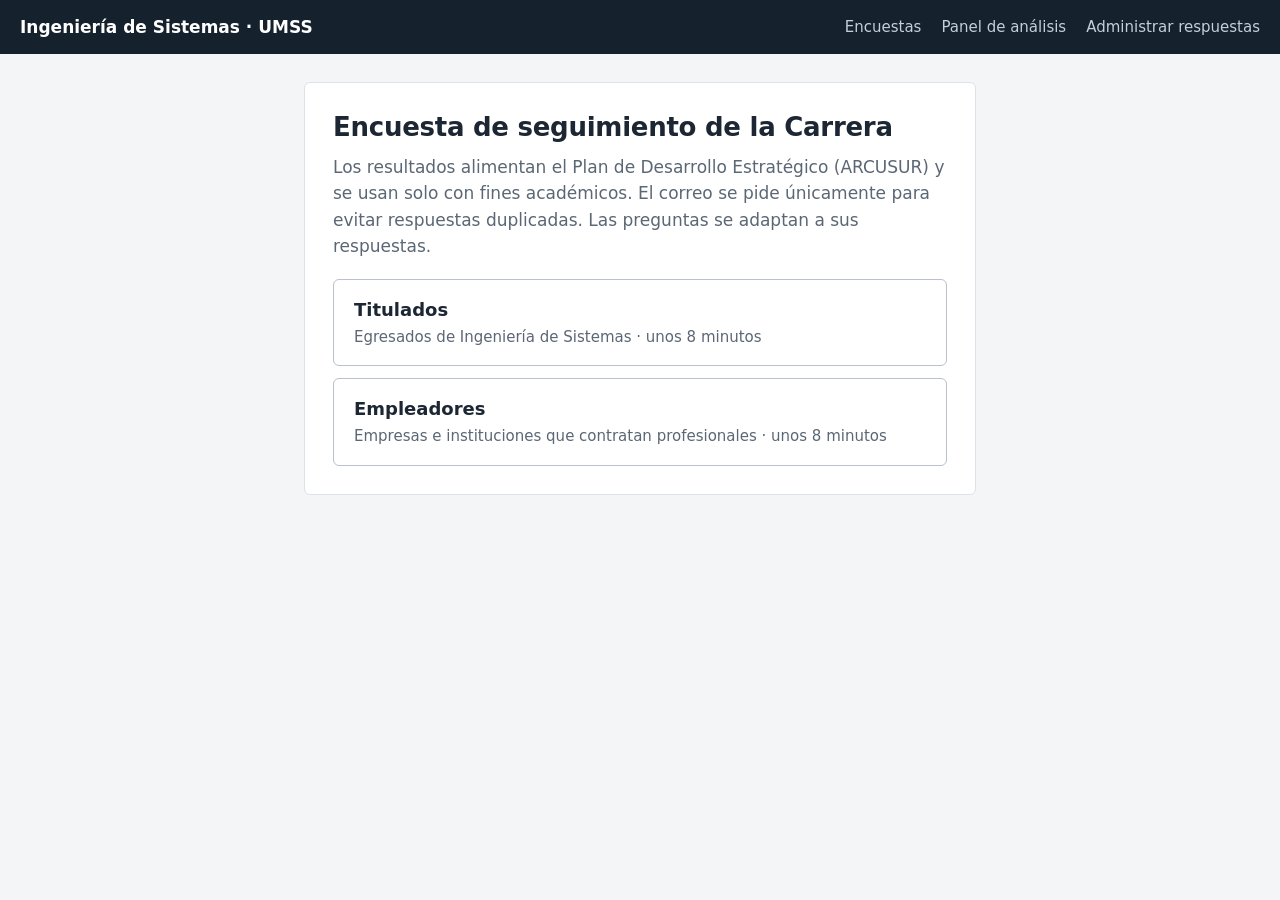
<file: target/classes/static/index.html>
<!doctype html>
<html lang="es">
<head>
  <meta charset="utf-8">
  <meta name="viewport" content="width=device-width,initial-scale=1">
  <title>Encuesta de seguimiento · Ingeniería de Sistemas UMSS</title>
  <link rel="stylesheet" href="css/base.css">
  <link rel="stylesheet" href="css/encuesta.css">
</head>
<body>
<header class="top">
  <strong>Ingeniería de Sistemas · UMSS</strong>
  <nav><a href="index.html">Encuestas</a><a href="dashboard.html">Panel de análisis</a><a href="dashboard.html#registros">Administrar respuestas</a></nav>
</header>
<main>
  <!-- Pantalla 1: elegir qué encuesta responder -->
  <section id="inicio" class="hoja">
    <h1>Encuesta de seguimiento de la Carrera</h1>
    <p>Los resultados alimentan el Plan de Desarrollo Estratégico (ARCUSUR) y se usan solo con fines académicos. El correo se pide únicamente para evitar respuestas duplicadas. Las preguntas se adaptan a sus respuestas.</p>
    <div class="choose">
      <button type="button" data-k="titulados">Titulados<span>Egresados de Ingeniería de Sistemas · unos 8 minutos</span></button>
      <button type="button" data-k="empleadores">Empleadores<span>Empresas e instituciones que contratan profesionales · unos 8 minutos</span></button>
    </div>
  </section>

  <!-- Pantalla 2: formulario por pasos; js/encuesta/formulario.js dibuja las preguntas dentro de #campos -->
  <form id="f" class="hoja" hidden novalidate>
    <div class="prog"><div id="bar"></div></div>
    <p id="paso" class="paso"></p>
    <div id="campos"></div>
    <p id="err" role="alert"></p>
    <div class="nav">
      <button type="button" id="atras" class="btn">Atrás</button>
      <button id="sig" class="btn btn-primario">Siguiente</button>
    </div>
  </form>

  <!-- Pantalla 3: revisión. Muestra con qué nombre se guardará la respuesta y un resumen antes de enviarla -->
  <section id="revision" class="hoja" hidden>
    <p class="paso">Último paso · Revise y confirme</p>
    <h1>Confirme su respuesta</h1>
    <p>Su respuesta se guardará con el nombre que aparece abajo. Cada correo puede responder una sola vez.</p>
    <div class="registro-nombre">
      <small>Se guardará como</small>
      <strong id="rev-nombre"></strong>
      <span id="rev-detalle"></span>
    </div>
    <details class="rev-resp" open>
      <summary>Sus respuestas</summary>
      <dl id="rev-lista"></dl>
    </details>
    <p id="rev-err" role="alert"></p>
    <div class="nav">
      <button type="button" id="rev-atras" class="btn">Volver y corregir</button>
      <button type="button" id="rev-ok" class="btn btn-primario">Confirmar y guardar</button>
    </div>
  </section>

  <!-- Pantalla 4: confirmación de lo guardado -->
  <section id="fin" class="hoja" hidden>
    <h1>Respuesta registrada</h1>
    <p>Gracias por participar. Su respuesta quedó guardada con estos datos:</p>
    <dl class="ficha" id="fin-ficha"></dl>
    <div class="fin-nav"><button type="button" id="otra" class="btn btn-primario">Responder otra encuesta</button></div>
  </section>
</main>
<script type="module" src="js/encuesta/formulario.js"></script>
</body>
</html>
</file>
<file: target/classes/static/css/base.css>
/* Base compartida: variables de diseño, tipografía, botones y campos de formulario. */
:root {
  --tinta: #1c2733;
  --pizarra: #5b6775;
  --papel: #f3f5f7;
  --superficie: #ffffff;
  --linea: #dde2e8;
  --linea-fuerte: #b9c1cb;

  --acento: #1f4d7a;
  --acento-2: #3d73a8;
  --acento-3: #a9c2dc;
  --acento-suave: #e9eff6;

  --verde: #2c6a4c;
  --verde-suave: #e7f2ec;
  --verde-linea: #b4d5c3;
  --ambar: #9a5b00;
  --ambar-suave: #fbf1de;
  --ambar-linea: #e7cc9a;
  --rojo: #a12b2b;
  --rojo-suave: #fbeaea;
  --rojo-linea: #e6b9b9;

  --ctl: 40px;
  --r: 6px;
  --fuente: "Segoe UI Variable Text", "Segoe UI", system-ui, -apple-system, "Helvetica Neue", Arial, sans-serif;
}

*,
*::before,
*::after { box-sizing: border-box; }

body {
  margin: 0;
  background: var(--papel);
  color: var(--tinta);
  font: 15px/1.5 var(--fuente);
  font-variant-numeric: tabular-nums;
}

a { color: var(--acento); }
[hidden] { display: none !important; }

:focus-visible { outline: 3px solid var(--acento-2); outline-offset: 2px; }

/* Botones */
.btn {
  display: inline-flex;
  align-items: center;
  justify-content: center;
  gap: 8px;
  min-height: var(--ctl);
  padding: 0 16px;
  font: inherit;
  font-weight: 600;
  line-height: 1;
  color: var(--tinta);
  background: var(--superficie);
  border: 1px solid var(--linea-fuerte);
  border-radius: var(--r);
  text-decoration: none;
  white-space: nowrap;
  cursor: pointer;
}
.btn:hover { border-color: var(--acento); background: var(--acento-suave); }
.btn-primario { color: #fff; background: var(--acento); border-color: var(--acento); }
.btn-primario:hover { background: #17405f; border-color: #17405f; }
.btn:disabled { opacity: 0.55; cursor: default; }

/* Campos */
input,
select,
textarea {
  width: 100%;
  font: inherit;
  color: var(--tinta);
  background: var(--superficie);
  border: 1px solid var(--linea-fuerte);
  border-radius: var(--r);
}
input:not([type="radio"]):not([type="checkbox"]),
select { height: var(--ctl); padding: 0 12px; }
textarea { padding: 10px 12px; resize: vertical; }

@media (prefers-reduced-motion: no-preference) {
  .btn { transition: background 0.15s, border-color 0.15s; }
}
</file>
<file: target/classes/static/css/encuesta.css>
/* Encuesta pública (index.html). Usa las variables de base.css. */
body { font-size: 17px; line-height: 1.55; }

.top { display: flex; justify-content: space-between; align-items: center; flex-wrap: wrap; gap: 8px 20px; padding: 14px 20px; color: #fff; background: #15212d; }
.top a { color: #c3cfdb; font-size: 15px; text-decoration: none; }
.top a:hover { color: #fff; }
.top nav { display: flex; gap: 20px; }

main { max-width: 700px; margin: 28px auto 60px; padding: 0 14px; }
.hoja { padding: 28px; background: var(--superficie); border: 1px solid var(--linea); border-radius: var(--r); }
h1 { margin: 0 0 10px; font-size: 26px; line-height: 1.25; letter-spacing: -0.01em; }
p { margin: 0 0 16px; color: var(--pizarra); }

/* Elección de encuesta */
.choose { display: grid; gap: 12px; margin-top: 20px; }
.choose button {
  display: grid; gap: 2px; padding: 16px 20px; font: inherit; font-size: 18px; font-weight: 600; text-align: left;
  color: var(--tinta); background: var(--superficie); border: 1px solid var(--linea-fuerte); border-radius: var(--r); cursor: pointer;
}
.choose button span { font-size: 15px; font-weight: 400; color: var(--pizarra); }
.choose button:hover { border-color: var(--acento); background: var(--acento-suave); }

/* Progreso */
.prog { height: 6px; overflow: hidden; background: var(--linea); border-radius: 6px; }
#bar { width: 0; height: 100%; background: var(--acento); }
.paso { margin: 10px 0 22px; font-size: 15px; font-weight: 600; color: var(--acento); }
.desc { margin: 0 0 24px; font-size: 15px; }

/* Preguntas */
fieldset { margin: 0 0 26px; padding: 0; border: 0; }
legend { margin-bottom: 12px; padding: 0; font-size: 18px; font-weight: 600; line-height: 1.35; }

/* Opciones de respuesta */
.opts { display: grid; grid-template-columns: repeat(auto-fit, minmax(210px, 1fr)); gap: 10px; align-items: stretch; }
.opts.long { grid-template-columns: 1fr; }
.opts.c4 { grid-template-columns: repeat(4, 1fr); }
label { position: relative; display: block; }
.opts label { display: flex; }
.opts span { display: flex; align-items: center; width: 100%; min-height: 52px; padding: 12px 16px; line-height: 1.35; background: var(--superficie); border: 1px solid var(--linea-fuerte); border-radius: var(--r); }
.opts.c4 span { justify-content: center; padding: 12px 8px; font-size: 15px; text-align: center; }
.opts label:hover span { border-color: var(--acento); }
.opts input:checked + span { font-weight: 600; background: var(--acento-suave); border-color: var(--acento); box-shadow: inset 0 0 0 1px var(--acento); }
input[type="radio"], input[type="checkbox"] { position: absolute; width: 100%; height: 100%; margin: 0; opacity: 0; cursor: pointer; }
input[type="radio"]:focus-visible + span, input[type="checkbox"]:focus-visible + span { outline: 3px solid var(--acento-2); outline-offset: 2px; }
input[type="checkbox"]:disabled + span { opacity: 0.45; }
@media (max-width: 560px) { .opts.c4 { grid-template-columns: repeat(2, 1fr); } }

/* Campos de texto */
input:not([type="radio"]):not([type="checkbox"]), select { height: 52px; border-width: 1px; }
fieldset input[name$="_otro"], fieldset input[name$="_otra"] { margin-top: 10px; }
.cnt { margin: 8px 0 0; font-size: 14px; font-weight: 600; color: var(--acento); }

/* Error y navegación */
#err { min-height: 24px; margin: 0 0 12px; font-weight: 600; color: var(--rojo); }
.nav, .fin-nav { display: flex; flex-wrap: wrap; gap: 12px; }
.nav { justify-content: space-between; }
.fin-nav { margin-top: 20px; }
.nav .btn, .fin-nav .btn { min-height: 52px; padding: 0 26px; }
#sig { margin-left: auto; }

@media (max-width: 480px) { .hoja { padding: 20px; } h1 { font-size: 23px; } }
@media (prefers-reduced-motion: no-preference) { #bar { transition: width 0.3s; } }

/* Revisión antes de guardar y ficha de lo guardado */
.registro-nombre { display: grid; gap: 2px; margin: 4px 0 22px; padding: 16px 18px; background: var(--acento-suave); border: 1px solid var(--acento-3); border-left: 4px solid var(--acento); border-radius: var(--r); }
.registro-nombre small { font-size: 13px; font-weight: 600; letter-spacing: 0.04em; text-transform: uppercase; color: var(--acento); }
.registro-nombre strong { font-size: 20px; line-height: 1.3; overflow-wrap: anywhere; }
.registro-nombre span { font-size: 14px; color: var(--pizarra); }
.rev-resp { margin: 0 0 22px; border: 1px solid var(--linea); border-radius: var(--r); }
.rev-resp summary { padding: 12px 16px; font-weight: 600; cursor: pointer; }
#rev-lista { max-height: 420px; margin: 0; padding: 0 16px 14px; overflow: auto; border-top: 1px solid var(--linea); }
#rev-lista dt { margin-top: 14px; font-size: 14px; line-height: 1.4; color: var(--pizarra); }
#rev-lista dd { margin: 2px 0 0; font-weight: 600; overflow-wrap: anywhere; }
#rev-err { min-height: 24px; margin: 0 0 12px; font-weight: 600; color: var(--rojo); }
#rev-ok { margin-left: auto; }
.ficha { display: grid; grid-template-columns: max-content 1fr; gap: 8px 20px; margin: 18px 0 0; padding: 16px 18px; background: #f8f9fb; border: 1px solid var(--linea); border-radius: var(--r); }
.ficha dt { font-size: 15px; color: var(--pizarra); }
.ficha dd { margin: 0; font-weight: 600; overflow-wrap: anywhere; }
@media (max-width: 480px) { .ficha { grid-template-columns: 1fr; gap: 2px; } .ficha dd { margin-bottom: 10px; } }
</file>
